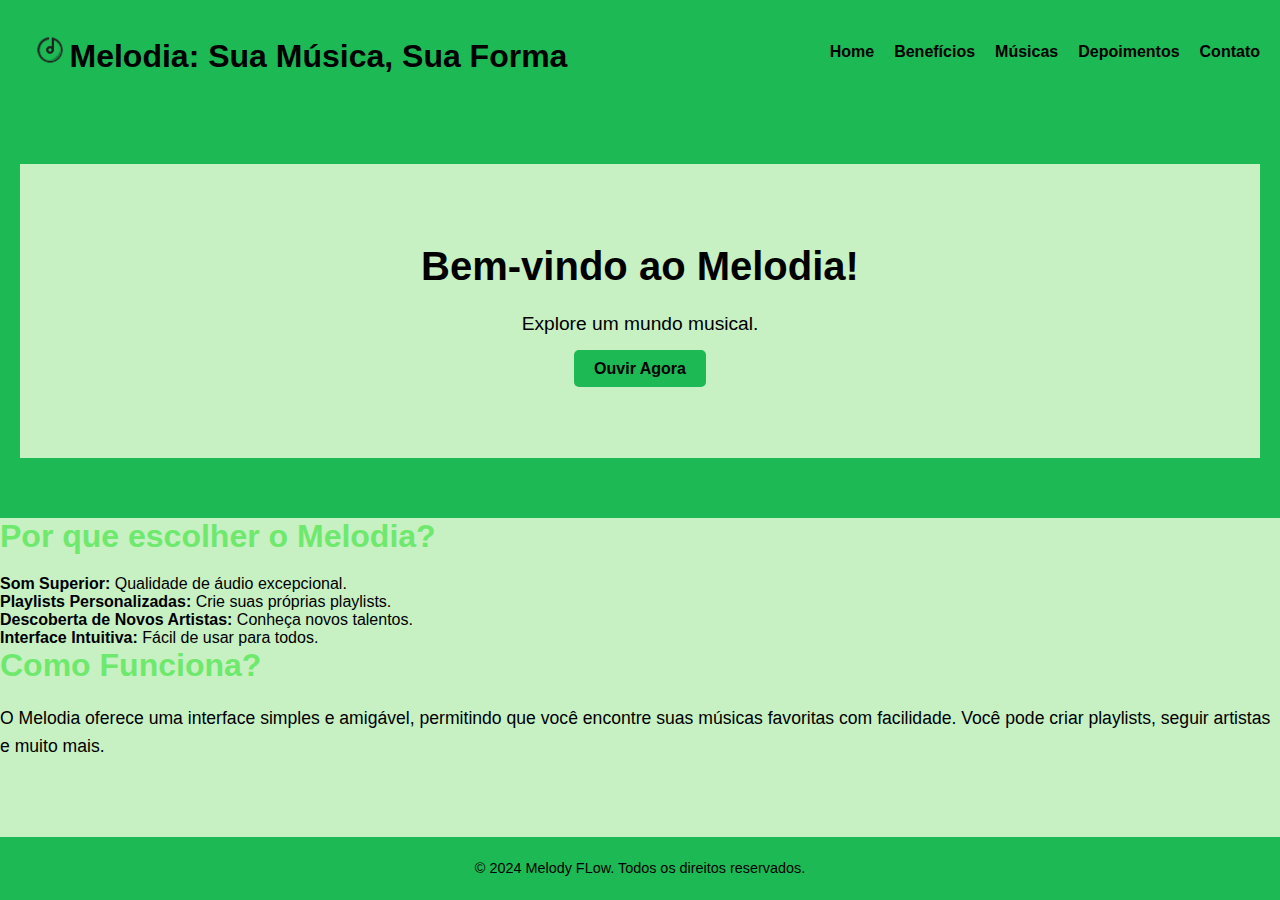
<file: index.html>
<!DOCTYPE html>
<html lang="pt-BR">
<head>
    <meta charset="UTF-8">
    <meta name="viewport" content="width=device-width, initial-scale=1.0">
    <title>Ouvir Melodia</title>
    <link rel="stylesheet" href="css/styles.css">
    <link rel="stylesheet" href="https://cdnjs.cloudflare.com/ajax/libs/font-awesome/5.15.1/css/all.min.css">
</head>
<body>
    <nav class="navbar">
        <a class="navbar-brand" href="css/index.html">
            <div style="display: flex; justify-content: center;">
                <div style="width: 7%;">
                    <img class="img_logo" src="images/logo.png" alt="Melodia" class="logo">
                </div>
                <div style="width: 93%;" class="titulo">
                    <br><h1>Melodia: Sua Música, Sua Forma</h1>
                </div>
            </div>         
        </a>
        <div class="navbar-links">
            <ul>
                <li><a class="nav-link" href="index.html">Home</a></li>
                <li><a class="nav-link" href="beneficios.html">Benefícios</a></li>
                <li><a class="nav-link" href="musica.html">Músicas</a></li>
                <li><a class="nav-link" href="depoimentos.html">Depoimentos</a></li>
                <li><a class="nav-link" href="contato.html">Contato</a></li>
            </ul>
        </div>
    </nav>

    <header class="banner">
        <div class="container">
            <h1>Bem-vindo ao Melodia!</h1>
            <p>Explore um mundo musical.</p>
            <a href="musica.html" class="btn">Ouvir Agora</a>
        </div>
    </header>

    <section class="">
        <h2>Por que escolher o Melodia?</h2>
        <ul>
            <li><strong>Som Superior:</strong> Qualidade de áudio excepcional.</li>
            <li><strong>Playlists Personalizadas:</strong> Crie suas próprias playlists.</li>
            <li><strong>Descoberta de Novos Artistas:</strong> Conheça novos talentos.</li>
            <li><strong>Interface Intuitiva:</strong> Fácil de usar para todos.</li>
        </ul>
    </section>

    <section class="">
        <h2>Como Funciona?</h2>
        <p>O Melodia oferece uma interface simples e amigável, permitindo que você encontre suas músicas favoritas com facilidade. Você pode criar playlists, seguir artistas e muito mais.</p>
    </section>

    <footer class="footer">
        <p>&copy; 2024 Melody FLow. Todos os direitos reservados.</p>
    </footer>
</file>
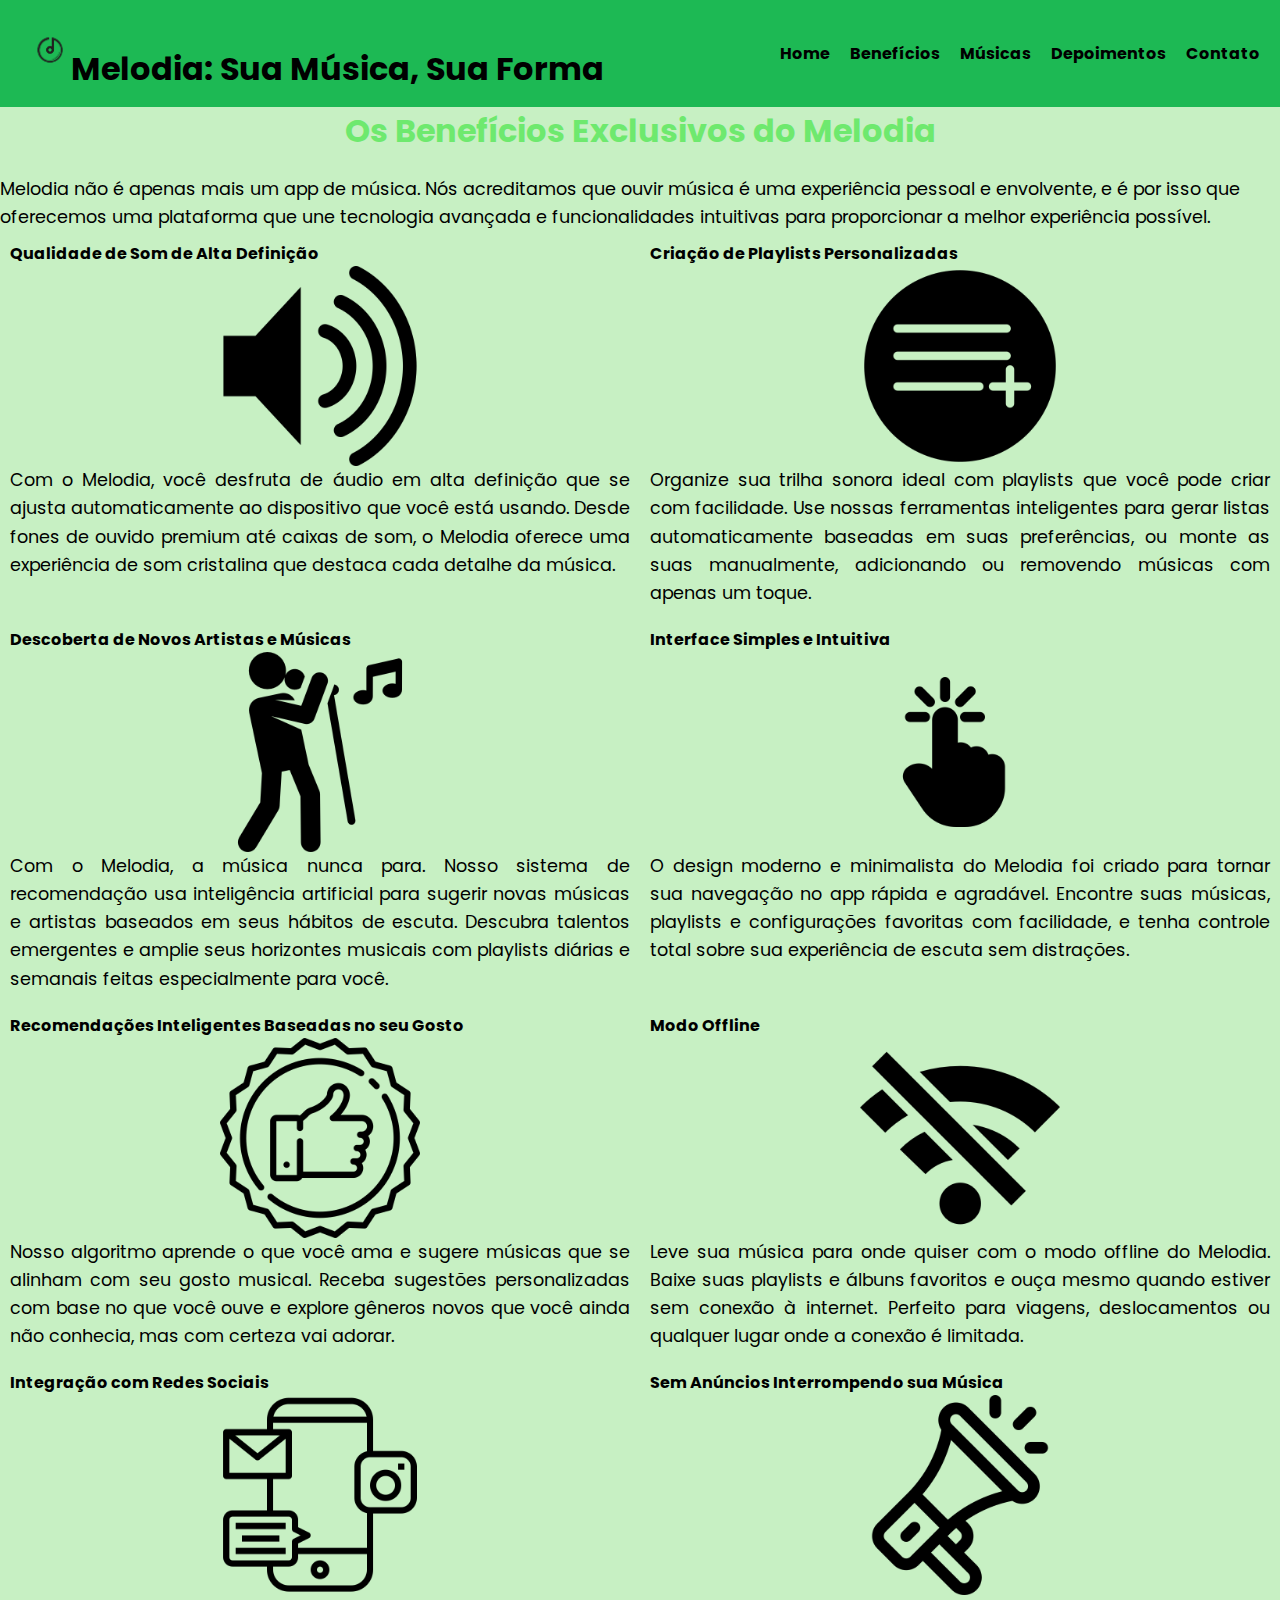
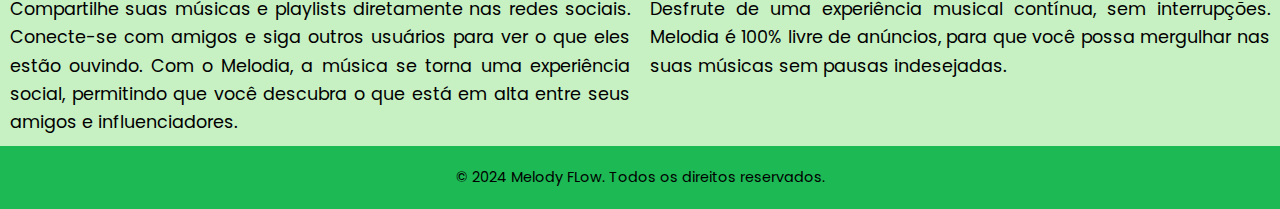
<file: beneficios.html>
<!DOCTYPE html>
<html lang="pt-BR">
<head>
    <meta charset="UTF-8">
    <meta name="viewport" content="width=device-width, initial-scale=1.0">
    <title>Benefícios - Melodia</title>
    <link rel="stylesheet" href="css/beneficios.css">
    <link href="https://fonts.googleapis.com/css2?family=Poppins:wght@400;600&display=swap" rel="stylesheet">
</head>
<body>
    <nav class="navbar">
        <a class="navbar-brand" href="index.html">
            <div style="display: flex; justify-content: center;">
                <div style="width: 7%;">
                    <img class="img_logo" src="images/logo.png" alt="Melodia" class="logo">
                </div>
                <div style="width: 93%;" class="titulo">
                    <br><h1>Melodia: Sua Música, Sua Forma</h1>
                </div>
            </div>         
        </a>
        <div class="navbar-links">
            <ul>
                <li><a class="nav-link" href="index.html">Home</a></li>
                <li><a class="nav-link" href="beneficios.html">Benefícios</a></li>
                <li><a class="nav-link" href="musica.html">Músicas</a></li>
                <li><a class="nav-link" href="depoimentos.html">Depoimentos</a></li>
                <li><a class="nav-link" href="contato.html">Contato</a></li>
            </ul>
        </div>
    </nav>

<div class="">
    <h2 class="titulo_beneficios">Os Benefícios Exclusivos do Melodia</h2>
    <p class="">Melodia não é apenas mais um app de música. Nós acreditamos que ouvir música é uma experiência pessoal e envolvente, e é por isso que oferecemos uma plataforma que une tecnologia avançada e funcionalidades intuitivas para proporcionar a melhor experiência possível.</p>

    <div class="beneficios_corpo">
        
        <div class="">
            <h4>Qualidade de Som de Alta Definição</h4>
            <img src="images/qualidade_som.png" alt="Qualidade de Som" class="imgsbenefecios">
            <p>Com o Melodia, você desfruta de áudio em alta definição que se ajusta automaticamente ao dispositivo que você está usando. Desde fones de ouvido premium até caixas de som, o Melodia oferece uma experiência de som cristalina que destaca cada detalhe da música.</p>
        </div>
        
        
        <div class="">
            <h4>Criação de Playlists Personalizadas</h4>
            <img src="images/playlists_personalizadas.png" alt="Playlists Personalizadas" class="imgsbenefecios">
            <p>Organize sua trilha sonora ideal com playlists que você pode criar com facilidade. Use nossas ferramentas inteligentes para gerar listas automaticamente baseadas em suas preferências, ou monte as suas manualmente, adicionando ou removendo músicas com apenas um toque.</p>
        </div>

        
        <div class="">
            <h4>Descoberta de Novos Artistas e Músicas</h4>
            <img src="images/descoberta_artistas.png" alt="Descoberta de Novos Artistas" class="imgsbenefecios">
            <p>Com o Melodia, a música nunca para. Nosso sistema de recomendação usa inteligência artificial para sugerir novas músicas e artistas baseados em seus hábitos de escuta. Descubra talentos emergentes e amplie seus horizontes musicais com playlists diárias e semanais feitas especialmente para você.</p>
        </div>

        
        <div class="">
            <h4>Interface Simples e Intuitiva</h4>
            <img src="images/interface.png" alt="Interface Intuitiva" class="imgsbenefecios">
            <p>O design moderno e minimalista do Melodia foi criado para tornar sua navegação no app rápida e agradável. Encontre suas músicas, playlists e configurações favoritas com facilidade, e tenha controle total sobre sua experiência de escuta sem distrações.</p>
        </div>

        
        <div class="">
            <h4>Recomendações Inteligentes Baseadas no seu Gosto</h4>
            <img src="images/recomendacao_inteligente.png" alt="Recomendações Inteligentes" class="imgsbenefecios">
            <p>Nosso algoritmo aprende o que você ama e sugere músicas que se alinham com seu gosto musical. Receba sugestões personalizadas com base no que você ouve e explore gêneros novos que você ainda não conhecia, mas com certeza vai adorar.</p>
        </div>

       
        <div class="">
            <h4>Modo Offline</h4>
            <img src="images/modo_offline.png" alt="Modo Offline" class="imgsbenefecios">
            <p>Leve sua música para onde quiser com o modo offline do Melodia. Baixe suas playlists e álbuns favoritos e ouça mesmo quando estiver sem conexão à internet. Perfeito para viagens, deslocamentos ou qualquer lugar onde a conexão é limitada.</p>
        </div>

        
        <div class="">
            <h4>Integração com Redes Sociais</h4>
            <img src="images/integracao_redes_sociais.png" alt="Integração com Redes Sociais" class="imgsbenefecios">
            <p>Compartilhe suas músicas e playlists diretamente nas redes sociais. Conecte-se com amigos e siga outros usuários para ver o que eles estão ouvindo. Com o Melodia, a música se torna uma experiência social, permitindo que você descubra o que está em alta entre seus amigos e influenciadores.</p>
        </div>

       
        <div class="">
            <h4>Sem Anúncios Interrompendo sua Música</h4>
            <img src="images/sem_anuncios.png" alt="Sem Anúncios" class="imgsbenefecios">
            <p>Desfrute de uma experiência musical contínua, sem interrupções. Melodia é 100% livre de anúncios, para que você possa mergulhar nas suas músicas sem pausas indesejadas.</p>
        </div>
    </div>
</div>

    <footer class="footer">
        <p>&copy; 2024 Melody FLow. Todos os direitos reservados.</p>
    </footer>
</body>
</html>
</file>
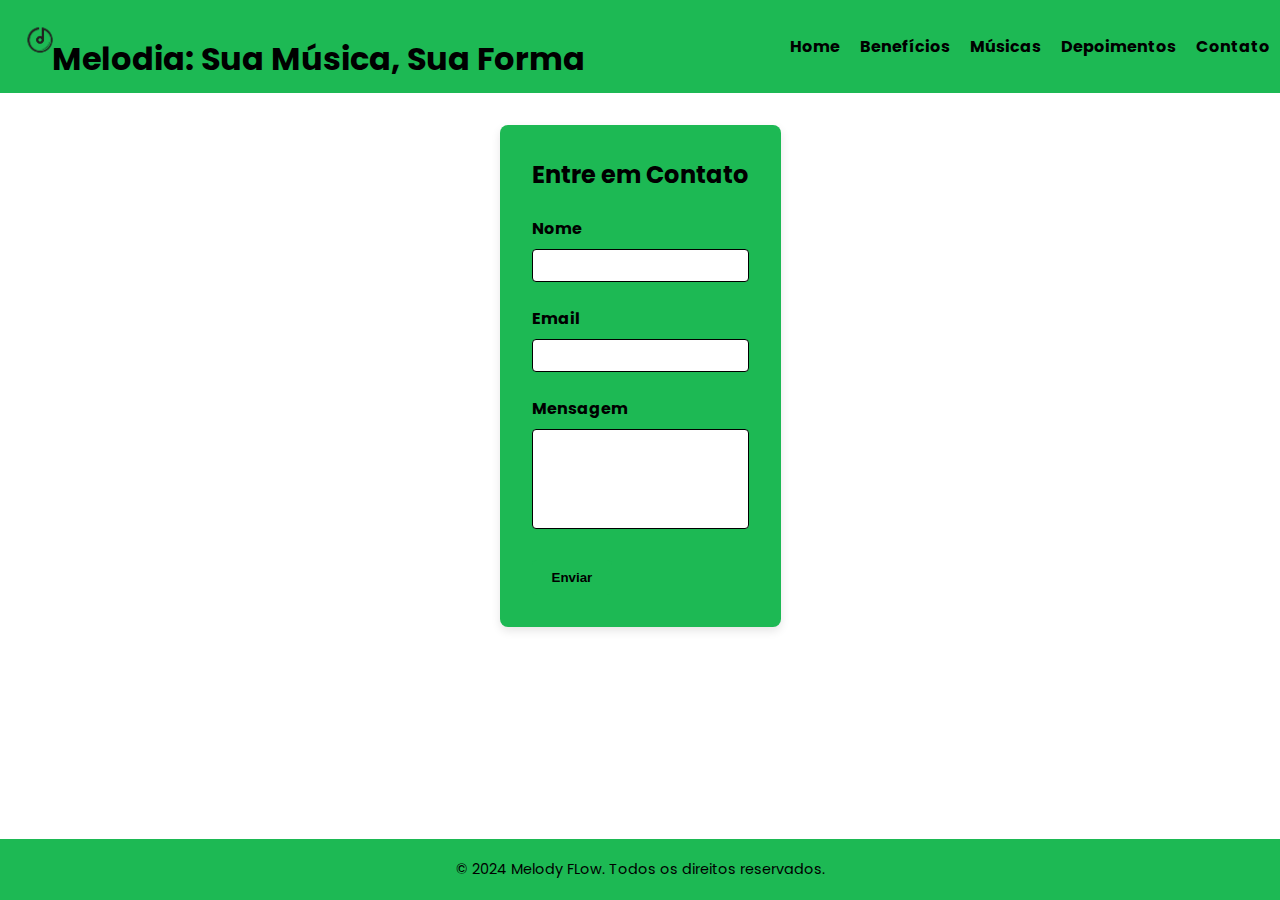
<file: contato.html>
<!DOCTYPE html>
<html lang="pt-BR">
<head>
    <meta charset="UTF-8">
    <meta name="viewport" content="width=device-width, initial-scale=1.0">
    <title>Contato - Melodia</title>
    <link rel="stylesheet" href="css/contato.css">
    <link href="https://fonts.googleapis.com/css2?family=Poppins:wght@400;600&display=swap" rel="stylesheet">
</head>
<body>
    <nav class="navbar">
        <a class="navbar-brand" href="index.html">
            <div style="display: flex; justify-content: center;">
                <div style="width: 7%;">
                    <img class="img_logo" src="images/logo.png" alt="Melodia" class="logo">
                </div>
                <div style="width: 93%;" class="titulo">
                    <br><h1>Melodia: Sua Música, Sua Forma</h1>
                </div>
            </div>         </a>
        <div class="navbar-links">
            <ul>
                <li><a class="nav-link" href="index.html">Home</a></li>
                <li><a class="nav-link" href="beneficios.html">Benefícios</a></li>
                <li><a class="nav-link" href="musica.html">Músicas</a></li>
                <li><a class="nav-link" href="depoimentos.html">Depoimentos</a></li>
                <li><a class="nav-link" href="contato.html">Contato</a></li>
            </ul>
        </div>
    </nav>

    <div class="container my-5">
        <h2>Entre em Contato</h2>
        <form id="contact-form" onsubmit="return handleSubmit(event)">
            <div class="form-group">
                <label for="name">Nome</label>
                <input type="text" class="form-control" id="name" required>
            </div>
            <div class="form-group">
                <label for="email">Email</label>
                <input type="email" class="form-control" id="email" required>
            </div>
            <div class="form-group">
                <label for="message">Mensagem</label>
                <textarea class="form-control" id="message" rows="3" required></textarea>
            </div>
            <button type="submit" class="btn">Enviar</button>
        </form>
    </div>

    <footer class="footer">
        <p>&copy; 2024 Melody FLow. Todos os direitos reservados.</p>
    </footer>

    <script src="scripts.js"></script>
    <script>
        function handleSubmit(event) {
            event.preventDefault(); // Evita o envio do formulário
            const name = document.getElementById('name').value;
            const email = document.getElementById('email').value;
            const message = document.getElementById('message').value;
            console.log('Nome:', name);
            console.log('Email:', email);
            console.log('Mensagem:', message);
            alert('Mensagem enviada!'); // Exibe um alerta de confirmação
        }
    </script>
</body>
</html>
</file>
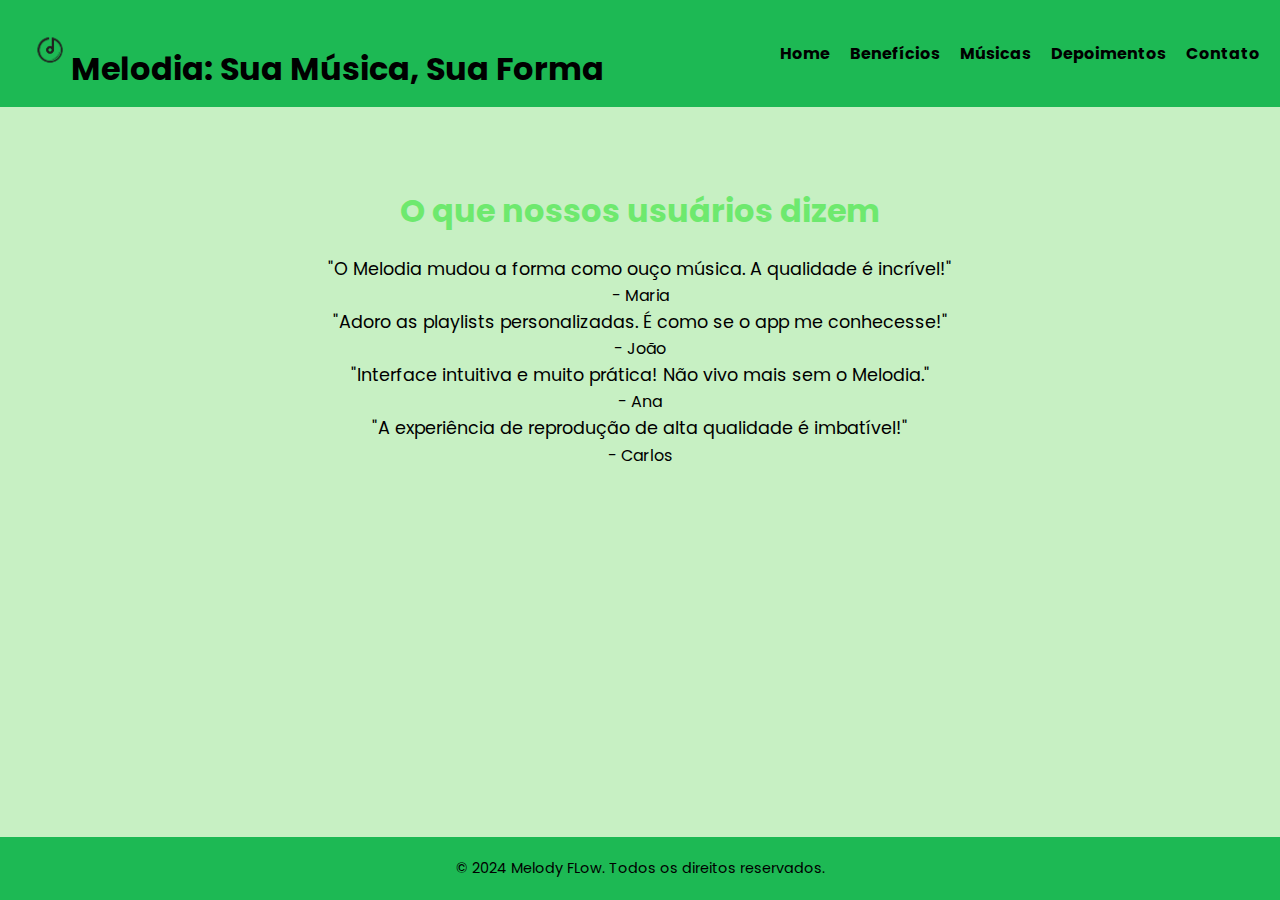
<file: depoimentos.html>
<!DOCTYPE html>
<html lang="pt-BR">
<head>
    <meta charset="UTF-8">
    <meta name="viewport" content="width=device-width, initial-scale=1.0">
    <title>Depoimentos - Melodia</title>
    <link rel="stylesheet" href="css/depoimentos.css">
    <link href="https://fonts.googleapis.com/css2?family=Poppins:wght@400;600&display=swap" rel="stylesheet">
</head>
<body>
    <nav class="navbar">
        <a class="navbar-brand" href="index.html">
            <div style="display: flex; justify-content: center;">
                <div style="width: 7%;">
                    <img class="img_logo" src="images/logo.png" alt="Melodia" class="logo">
                </div>
                <div style="width: 93%;" class="titulo">
                    <br><h1>Melodia: Sua Música, Sua Forma</h1>
                </div>
            </div>         </a>
        <div class="navbar-links">
            <ul>
                <li><a class="nav-link" href="index.html">Home</a></li>
                <li><a class="nav-link" href="beneficios.html">Benefícios</a></li>
                <li><a class="nav-link" href="musica.html">Músicas</a></li>
                <li><a class="nav-link" href="depoimentos.html">Depoimentos</a></li>
                <li><a class="nav-link" href="contato.html">Contato</a></li>
            </ul>
        </div>
    </nav>

    <div class="depoimentos_corpo">
        <h2 class="titulo-depoimentos">O que nossos usuários dizem</h2>
        <div class="">
            <blockquote class="">
                <p>"O Melodia mudou a forma como ouço música. A qualidade é incrível!"</p>
                <footer>- Maria</footer>
            </blockquote>
            <blockquote class="">
                <p>"Adoro as playlists personalizadas. É como se o app me conhecesse!"</p>
                <footer>- João</footer>
            </blockquote>
            <blockquote class="">
                <p>"Interface intuitiva e muito prática! Não vivo mais sem o Melodia."</p>
                <footer>- Ana</footer>
            </blockquote>
            <blockquote class="">
                <p>"A experiência de reprodução de alta qualidade é imbatível!"</p>
                <footer>- Carlos</footer>
            </blockquote>
        </div>
    </div>

    <footer class="footer">
        <p>&copy; 2024 Melody FLow. Todos os direitos reservados.</p>
    </footer>
</body>
</html>
</file>
<file: css/styles.css>
* {
    box-sizing: border-box;
    margin: 0;
    padding: 0;
}

body {
    font-family: 'Poppins', sans-serif;
    display: flex;
    flex-direction: column;
    min-height: 100vh;
    background-color: #c7f0c3; 
}
.img_logo{
    width: 60px;
    height: 60px;
}
.logo {
    height: 50px; 
    width: auto;  
    margin-right: 10px; 
}

.navbar {
    background-color: #1db954; 
    padding: 20px;
    display: flex;
    align-items: center; 
}

.navbar-brand {
    color: #000000;
    text-decoration: none;
}

.navbar-links {
    margin-left: auto;
}

.navbar-links ul {
    list-style: none;
    display: flex;
}

.navbar-links li {
    margin-left: 20px;
}

.navbar-links a {
    color: #000000;
    text-decoration: none;
    font-weight: bold;
}
.titulo{
    text-align: center;
    height: 30px;
}
.banner {
    background-color: #1db954;
    color: #000000;
    padding: 60px 20px;
    text-align: center;
}

.banner h1 {
    font-size: 2.5rem;
    color: #000000;
    margin-bottom: 20px;
}

.banner p {
    font-size: 1.2rem;
    margin-bottom: 20px;
}

.container {
    padding: 80px;
    text-align: center;
    background-color: #c7f0c3;
}
.section-about {
    width: 800px;
    margin: 50px auto;
}

.section-about-titulo {
    width: 100%;
    height: 30px;
    margin: 20px 0;
    text-align: center;
    color: #000000; 
    font-size: 2rem;
}

ul.section-about {
    width: 400px;
    margin: 80px auto;
}

.section-about p {
    font-size: 1.2rem;
    text-align: justify;
    margin: 10px auto;
    width: 90%;
}
.section-about1 {
    padding: 50px;
    padding-left: 200px;
}
h2 {
    color: #1db954;
    margin-bottom: 30px;
    font-size: 2rem;
}

p {
    font-size: 1.1rem;
    line-height: 1.6;
    color: #000000;
}

.btn {
    background-color: #1db954;
    color: white;
    padding: 12px 25px;
    border: none;
    border-radius: 5px;
    text-decoration: none;
    font-weight: bold;
    cursor: pointer;
    transition: background-color 0.3s, transform 0.3s;
}

.btn:hover {
    background-color: #128230;
    transform: translateY(-3px);
}

h2 {
    color: #6ee96e;
    margin-bottom: 20px;
    font-weight: bold;
}

.imgsbenefecios {
    width: 100%;
    max-width:200px;
    height: auto;
    margin: 0 auto;
    display: block;
}

.footer {
    background-color: #1db954; 
    color: white; 
    text-align: center;
    padding: 20px 0;
    margin-top: auto;
}

.footer p {
    margin: 0;
    font-size: 0.9rem; 
}

.btn {
    background-color: #1db954; 
    color: #000000;
    padding: 10px 20px;
    border: none;
    border-radius: 5px;
    text-decoration: none;
    font-weight: bold;
}

@media (max-width: 768px) {
    .navbar {
        flex-direction: column;
    }

    .navbar-links {
        margin-top: 10px;
    }

    .navbar-links ul {
        flex-direction: column;
    }

    .navbar-links li {
        margin: 5px 0; 
    }

    .banner {
        padding: 60px 20px;
    }

    h1 {
        font-size: 1.8rem;
    }

    h2 {
        font-size: 1.5rem; 
    }

    .btn {
        padding: 10px 15px;
    }
}

@media (max-width: 480px) {
    h1 {
        font-size: 1.5rem;
    }

    h2 {
        font-size: 1.2rem;
    }
}
</file>
<file: css/beneficios.css>
* {
    box-sizing: border-box;
    margin: 0;
    padding: 0;
}

body {
    font-family: 'Poppins', sans-serif;
    display: flex;
    flex-direction: column;
    min-height: 100vh;
    background-color: #c7f0c3; 
}
.img_logo{
    width: 60px;
    height: 60px;
}
.logo {
    height: 50px; 
    width: auto;  
    margin-right: 10px; 
}

.navbar {
    background-color: #1db954; 
    padding: 20px;
    display: flex;
    align-items: center; 
}

.navbar-brand {
    color: #000000;
    text-decoration: none;
}

.navbar-links {
    margin-left: auto;
}

.navbar-links ul {
    list-style: none;
    display: flex;
}

.navbar-links li {
    margin-left: 20px;
}

.navbar-links a {
    color: #000000;
    text-decoration: none;
    font-weight: bold;
}
.titulo{
    text-align: center;
    height: 30px;
}
.banner {
    background-color: #1db954;
    color: #000;
    padding: 60px 20px;
    text-align: center;
}

.banner h1 {
    font-size: 2.5rem;
    color: #000000;
    margin-bottom: 20px;
}

.banner p {
    font-size: 1.2rem;
    margin-bottom: 20px;
}

.container {
    padding: 80px;
    text-align: center;
    background-color: #ffffff;
}

h2 {
    color: #1db954;
    margin-bottom: 30px;
    font-size: 2rem;
}

p {
    font-size: 1.1rem;
    line-height: 1.6;
    color: #000000;
}

.btn {
    background-color: #1db954;
    color: white;
    padding: 12px 25px;
    border: none;
    border-radius: 5px;
    text-decoration: none;
    font-weight: bold;
    cursor: pointer;
    transition: background-color 0.3s, transform 0.3s;
}

.btn:hover {
    background-color: #128230;
    transform: translateY(-3px); 
}

h2 {
    color: #6ee96e;
    margin-bottom: 20px;
    font-weight: bold;
}

.imgsbenefecios {
    width: 100%;
    max-width:200px;
    height: auto;
    margin: 0 auto;
    display: block;
}

.footer {
    background-color: #1db954; 
    color: white; 
    text-align: center;
    padding: 20px 0;
    margin-top: auto;
}

.footer p {
    margin: 0;
    font-size: 0.9rem; 
}

.btn {
    background-color: #1db954; 
    color: #000000;
    padding: 10px 20px;
    border: none;
    border-radius: 5px;
    text-decoration: none;
    font-weight: bold;
}

@media (max-width: 768px) {
    .navbar {
        flex-direction: column;
    }

    .navbar-links {
        margin-top: 10px;
    }

    .navbar-links ul {
        flex-direction: column;
    }

    .navbar-links li {
        margin: 5px 0; 
    }

    .banner {
        padding: 60px 20px;
    }

    h1 {
        font-size: 1.8rem;
    }

    h2 {
        font-size: 1.5rem; 
    }

    .btn {
        padding: 10px 15px;
    }
}

@media (max-width: 480px) {
    h1 {
        font-size: 1.5rem;
    }

    h2 {
        font-size: 1.2rem;
    }
}

.beneficios_corpo {
    display: flex;
    justify-content: center;
    flex-wrap: wrap; 
  }
  
 
  .beneficios_corpo > div {
    flex: 0 0 50%; 
    box-sizing: border-box; 
    padding: 10px; 
    text-align: justify; 
  }
    

.titulo_beneficios{
    margin-bottom: 20px;
    font-weight: bold;
    text-align: center;
}
</file>
<file: css/contato.css>
* {
    box-sizing: border-box;
    margin: 0;
    padding: 0;
}

body {
    font-family: 'Poppins', sans-serif;
    display: flex;
    flex-direction: column;
    min-height: 100vh;
    background-color: #ffffff; 
}
.img_logo{
    width: 60px;
    height: 60px;
}
.logo {
    height: 50px; 
    width: auto;  
    margin-right: 10px; 
}

.navbar {
    background-color: #1db954; 
    padding: 10px;
    display: flex;
    align-items: center;
    flex-wrap: wrap; 
}

.navbar-brand {
    color: #000000;
    text-decoration: none;
}

.navbar-links {
    margin-left: auto;
}

.navbar-links ul {
    list-style: none;
    display: flex;
}

.navbar-links li {
    margin-left: 20px;
}

.navbar-links a {
    color: #000000;
    text-decoration: none;
    font-weight: bold;
}
.container {
    max-width: 600px;
    margin: 2rem auto;
    padding: 2rem;
    background-color: #1db954;  
    border-radius: 8px;
    box-shadow: 0 4px 10px rgba(0, 0, 0, 0.1);
}

h2 {
    font-size: 24px; 
    color: #000000; 
    text-align: center;
    margin-bottom: 1.5rem;
}

.form-group {
    margin-bottom: 1.5rem;
}

label {
    display: block;
    font-weight: bold; 
    color: #000000; 
    margin-bottom: 0.5rem; 
}

input[type="text"],
input[type="email"],
textarea {
    width: 100%;
    padding: 0.5rem;
    border: 1px solid #000000;
    border-radius: 4px;
    transition: border-color 0.3s;
}
input[type="text"]:focus,
input[type="email"]:focus,
textarea:focus {
    border-color: #86e27a;
    outline: none;
}

textarea {
    resize: none; 
    min-height: 100px;
}

.btn {
    background-color: #86e27a;
    color: white;
    padding: 0.5rem 1rem;
    border: none; 
    border-radius: 4px;
    
}

.btn:hover {
    background-color: #86e27a;
}

.btn:focus {
    outline: none; 
}
.footer {
    background-color: #1db954; 
    color: #000000; 
    text-align: center;
    padding: 20px 0;
    margin-top: auto;
}

.footer p {
    margin: 0;
    font-size: 0.9rem; 
}

.btn {
    background-color: #1db954; 
    color: #000;
    padding: 10px 20px;
    border: none;
    border-radius: 5px;
    text-decoration: none;
    font-weight: bold;
}

@media (max-width: 768px) {
    .navbar {
        flex-direction: column; 
    }

    .navbar-links {
        margin-top: 10px;
    }

    .navbar-links ul {
        flex-direction: column; 
    }

    .navbar-links li {
        margin: 5px 0; 
    }

    .banner {
        padding: 60px 20px;
    }

    h1 {
        font-size: 1.8rem;
    }

    h2 {
        font-size: 1.5rem;
    }

    .btn {
        padding: 10px 15px; 
    }
}

@media (max-width: 480px) {
    h1 {
        font-size: 1.5rem; 
    }

    h2 {
        font-size: 1.2rem; 
    }
}
</file>
<file: css/depoimentos.css>
* {
    box-sizing: border-box;
    margin: 0;
    padding: 0;
}

body {
    font-family: 'Poppins', sans-serif;
    display: flex;
    flex-direction: column;
    min-height: 100vh;
    background-color:#c7f0c3; 
}
.img_logo{
    width: 60px;
    height: 60px;
}
.logo {
    height: 50px; 
    width: auto;  
    margin-right: 10px; 
}

.navbar {
    background-color: #1db954; 
    padding: 20px;
    display: flex;
    align-items: center; 
}

.navbar-brand {
    color: #000000;
    text-decoration: none;
}

.navbar-links {
    margin-left: auto;
}

.navbar-links ul {
    list-style: none;
    display: flex;
}

.navbar-links li {
    margin-left: 20px;
}

.navbar-links a {
    color: #000000;
    text-decoration: none;
    font-weight: bold;
}
.titulo{
    text-align: center;
    height: 30px;
    
}
.banner {
    background-color: #1db954;
    color: #000;
    padding: 60px 20px;
    text-align: center;
}

.banner h1 {
    font-size: 2.5rem;
    color: #000000;
    margin-bottom: 20px;
}

.banner p {
    font-size: 1.2rem;
    margin-bottom: 20px;
}

.container {
    padding: 80px;
    text-align: center;
    background-color: #ffffff;
}

h2 {
    color: #1db954;
    margin-bottom: 30px;
    font-size: 2rem;
}

p {
    font-size: 1.1rem;
    line-height: 1.6;
    color: #000000;
}

.btn {
    background-color: #1db954;
    color: white;
    padding: 12px 25px;
    border: none;
    border-radius: 5px;
    text-decoration: none;
    font-weight: bold;
    cursor: pointer;
    transition: background-color 0.3s, transform 0.3s;
}

.btn:hover {
    background-color: #128230;
    transform: translateY(-3px); 
}

h2 {
    color: #6ee96e;
    margin-bottom: 20px;
    font-weight: bold;
}

.imgsbenefecios {
    width: 100%;
    max-width:200px;
    height: auto;
    margin: 0 auto;
    display: block;
}

.footer {
    background-color: #1db954; 
    color: white; 
    text-align: center;
    padding: 20px 0;
    margin-top: auto;
}

.footer p {
    margin: 0;
    font-size: 0.9rem; 
}

.btn {
    background-color: #1db954; 
    color: #000000;
    padding: 10px 20px;
    border: none;
    border-radius: 5px;
    text-decoration: none;
    font-weight: bold;
}

@media (max-width: 768px) {
    .navbar {
        flex-direction: column;
    }

    .navbar-links {
        margin-top: 10px;
    }

    .navbar-links ul {
        flex-direction: column;
    }

    .navbar-links li {
        margin: 5px 0; 
    }

    .banner {
        padding: 60px 20px;
    }

    h1 {
        font-size: 1.8rem;
    }

    h2 {
        font-size: 1.5rem; 
    }

    .btn {
        padding: 10px 15px;
    }
}

@media (max-width: 480px) {
    h1 {
        font-size: 1.5rem;
    }

    h2 {
        font-size: 1.2rem;
    }
}


.depoimentos_corpo { 
    padding: 80px;
    text-align: center;
    }
</file>
